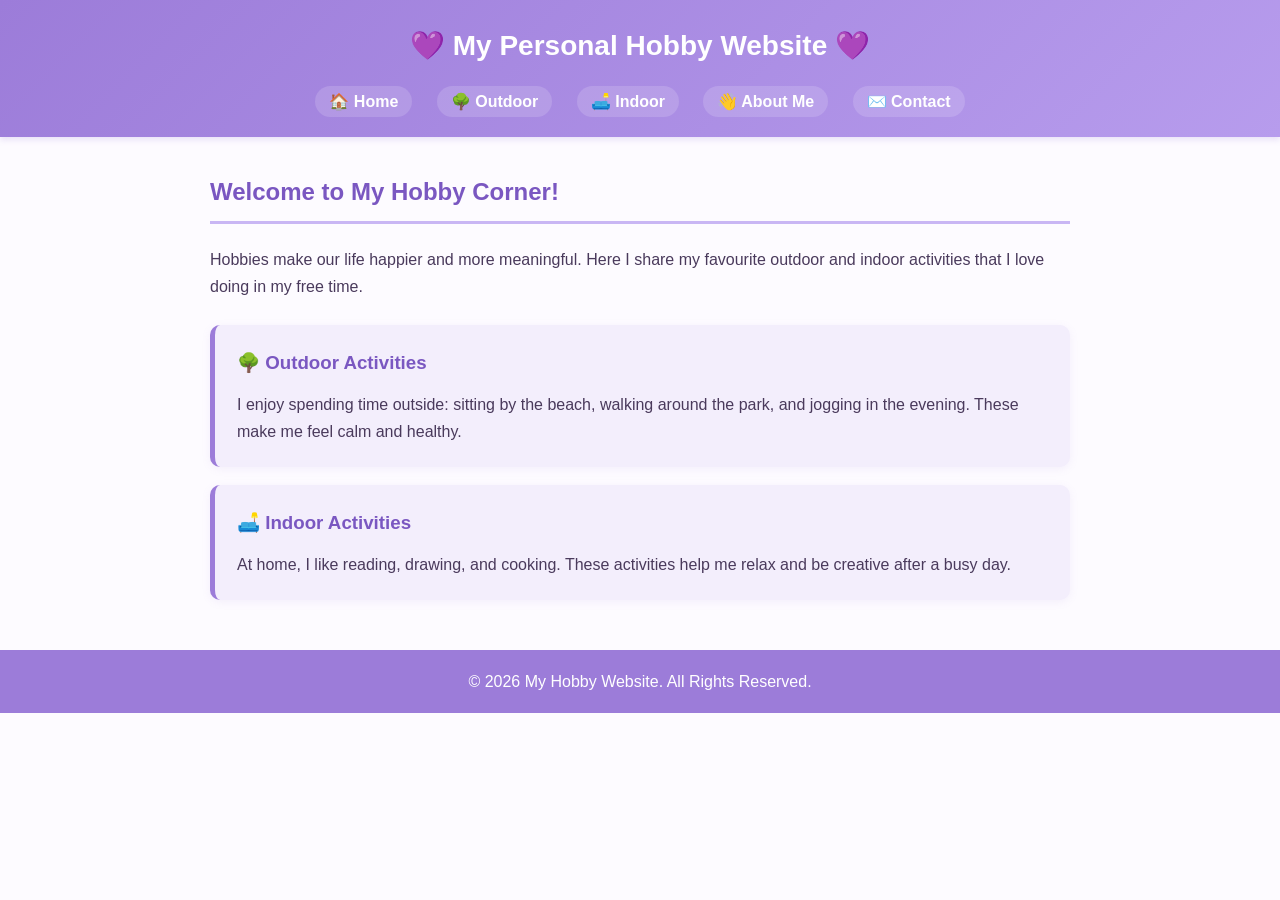
<file: index.html>
<!DOCTYPE html>
<html lang="en">
<head>
    <meta charset="UTF-8">
    <meta name="viewport" content="width=device-width, initial-scale=1.0">
    <title>My Hobby Corner</title>
    <link rel="stylesheet" href="style.css">
</head>
<body>

    <header>
        <h1>💜 My Personal Hobby Website 💜</h1>
        <nav>
            <a href="index.html">🏠 Home</a>
            <a href="outdoor.html">🌳 Outdoor</a>
            <a href="indoor.html">🛋️ Indoor</a>
            <a href="about.html">👋 About Me</a>
            <a href="contact.html">✉️ Contact</a>
        </nav>
    </header>

    <main>
        <h2>Welcome to My Hobby Corner!</h2>
        <p style="font-size: 16px; margin-bottom: 25px;">
            Hobbies make our life happier and more meaningful. Here I share my favourite outdoor and indoor activities that I love doing in my free time.
        </p>

        <div class="box">
            <h3>🌳 Outdoor Activities</h3>
            <p>I enjoy spending time outside: sitting by the beach, walking around the park, and jogging in the evening. These make me feel calm and healthy.</p>
        </div>

        <div class="box">
            <h3>🛋️ Indoor Activities</h3>
            <p>At home, I like reading, drawing, and cooking. These activities help me relax and be creative after a busy day.</p>
        </div>
    </main>

    <footer>
        <p>&copy; 2026 My Hobby Website. All Rights Reserved.</p>
    </footer>

</body>
</html>
</file>
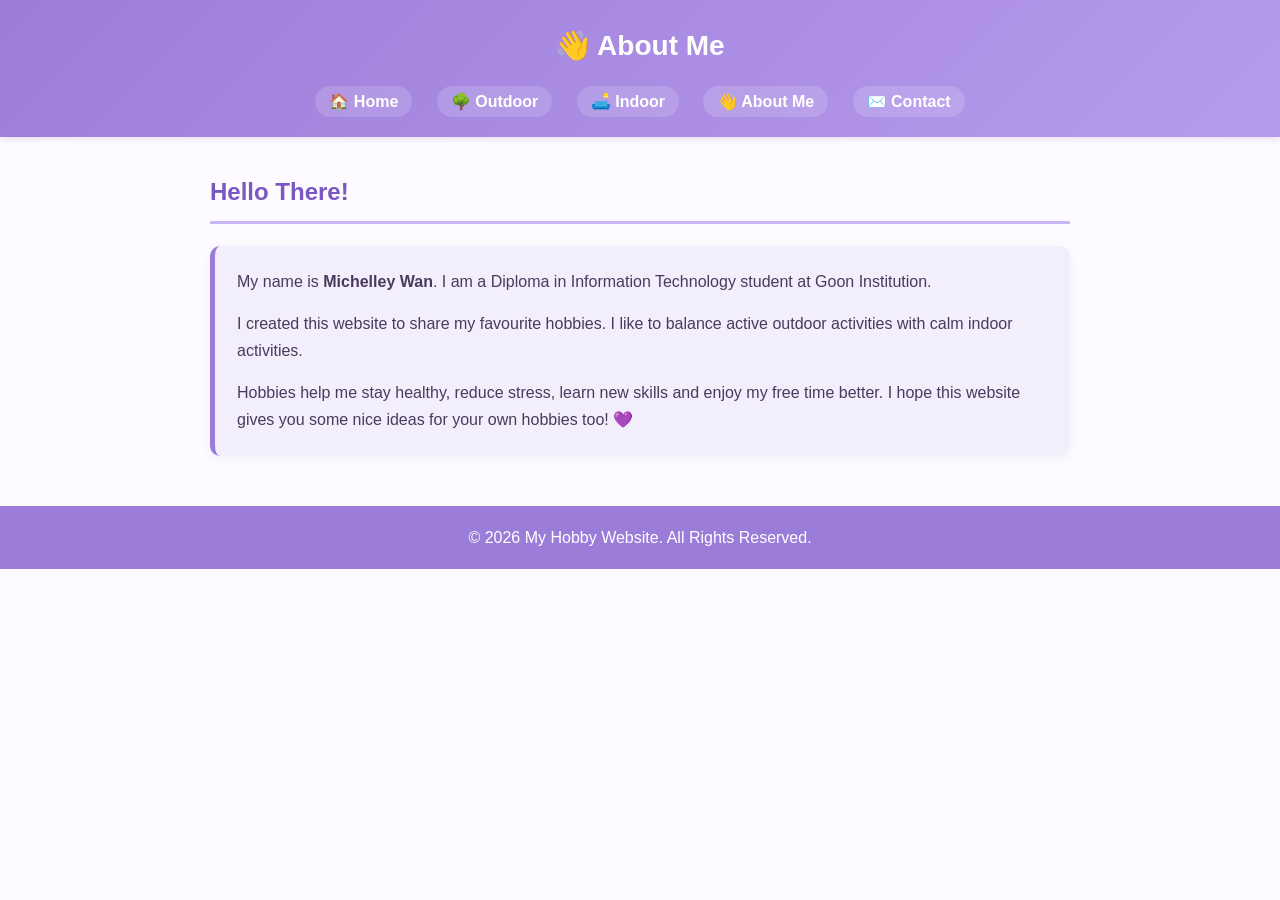
<file: about.html>
<!DOCTYPE html>
<html lang="en">
<head>
    <meta charset="UTF-8">
    <meta name="viewport" content="width=device-width, initial-scale=1.0">
    <title>About Me</title>
    <link rel="stylesheet" href="style.css">
</head>
<body>

    <header>
        <h1>👋 About Me</h1>
        <nav>
            <a href="index.html">🏠 Home</a>
            <a href="outdoor.html">🌳 Outdoor</a>
            <a href="indoor.html">🛋️ Indoor</a>
            <a href="about.html">👋 About Me</a>
            <a href="contact.html">✉️ Contact</a>
        </nav>
    </header>

    <main>
        <h2>Hello There!</h2>
        <div class="box">
            <p style="font-size: 16px; margin-bottom: 15px;">
                My name is <strong>Michelley Wan</strong>. I am a Diploma in Information Technology student at Goon Institution.
            </p>
            <p style="margin-bottom: 15px;">
                I created this website to share my favourite hobbies. I like to balance active outdoor activities with calm indoor activities.
            </p>
            <p>
                Hobbies help me stay healthy, reduce stress, learn new skills and enjoy my free time better. I hope this website gives you some nice ideas for your own hobbies too! 💜
            </p>
        </div>
    </main>

    <footer>
        <p>&copy; 2026 My Hobby Website. All Rights Reserved.</p>
    </footer>

</body>
</html>
</file>
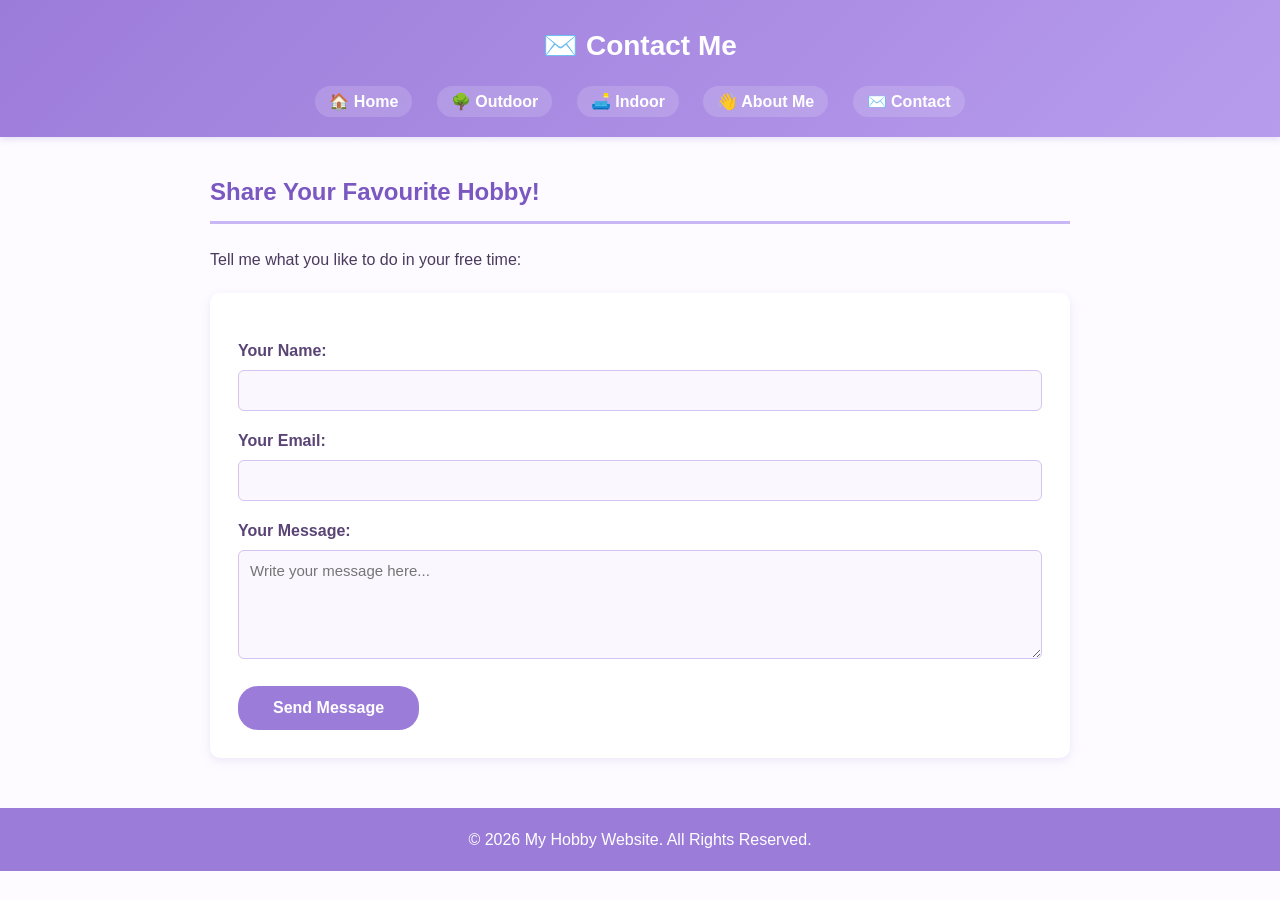
<file: contact.html>
<!DOCTYPE html>
<html lang="en">
<head>
    <meta charset="UTF-8">
    <meta name="viewport" content="width=device-width, initial-scale=1.0">
    <title>Contact Me</title>
    <link rel="stylesheet" href="style.css">
</head>
<body>

    <header>
        <h1>✉️ Contact Me</h1>
        <nav>
            <a href="index.html">🏠 Home</a>
            <a href="outdoor.html">🌳 Outdoor</a>
            <a href="indoor.html">🛋️ Indoor</a>
            <a href="about.html">👋 About Me</a>
            <a href="contact.html">✉️ Contact</a>
        </nav>
    </header>

    <main>
        <h2>Share Your Favourite Hobby!</h2>
        <p style="margin-bottom: 10px;">Tell me what you like to do in your free time:</p>

        <form>
            <label for="name">Your Name:</label>
            <input type="text" id="name" name="name" required>

            <label for="email">Your Email:</label>
            <input type="email" id="email" name="email" required>

            <label for="message">Your Message:</label>
            <textarea id="message" name="message" rows="5" placeholder="Write your message here..."></textarea>

            <button type="submit">Send Message</button>
        </form>
    </main>

    <footer>
        <p>&copy; 2026 My Hobby Website. All Rights Reserved.</p>
    </footer>

</body>
</html>
</file>
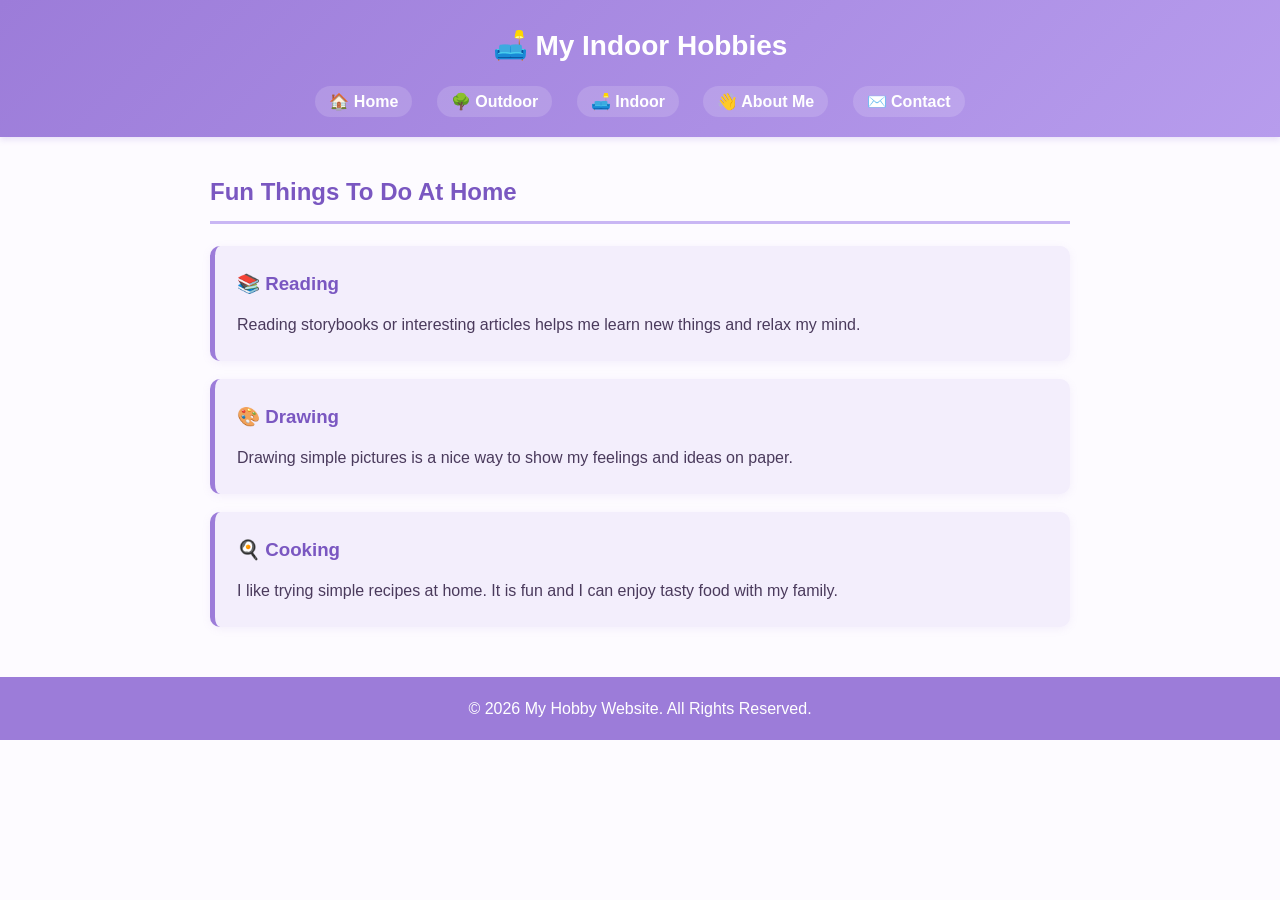
<file: indoor.html>
<!DOCTYPE html>
<html lang="en">
<head>
    <meta charset="UTF-8">
    <meta name="viewport" content="width=device-width, initial-scale=1.0">
    <title>Indoor Activities</title>
    <link rel="stylesheet" href="style.css">
</head>
<body>

    <header>
        <h1>🛋️ My Indoor Hobbies</h1>
        <nav>
            <a href="index.html">🏠 Home</a>
            <a href="outdoor.html">🌳 Outdoor</a>
            <a href="indoor.html">🛋️ Indoor</a>
            <a href="about.html">👋 About Me</a>
            <a href="contact.html">✉️ Contact</a>
        </nav>
    </header>

    <main>
        <h2>Fun Things To Do At Home</h2>

        <div class="box">
            <h3>📚 Reading</h3>
            <p>Reading storybooks or interesting articles helps me learn new things and relax my mind.</p>
        </div>

        <div class="box">
            <h3>🎨 Drawing</h3>
            <p>Drawing simple pictures is a nice way to show my feelings and ideas on paper.</p>
        </div>

        <div class="box">
            <h3>🍳 Cooking</h3>
            <p>I like trying simple recipes at home. It is fun and I can enjoy tasty food with my family.</p>
        </div>
    </main>

    <footer>
        <p>&copy; 2026 My Hobby Website. All Rights Reserved.</p>
    </footer>

</body>
</html>
</file>
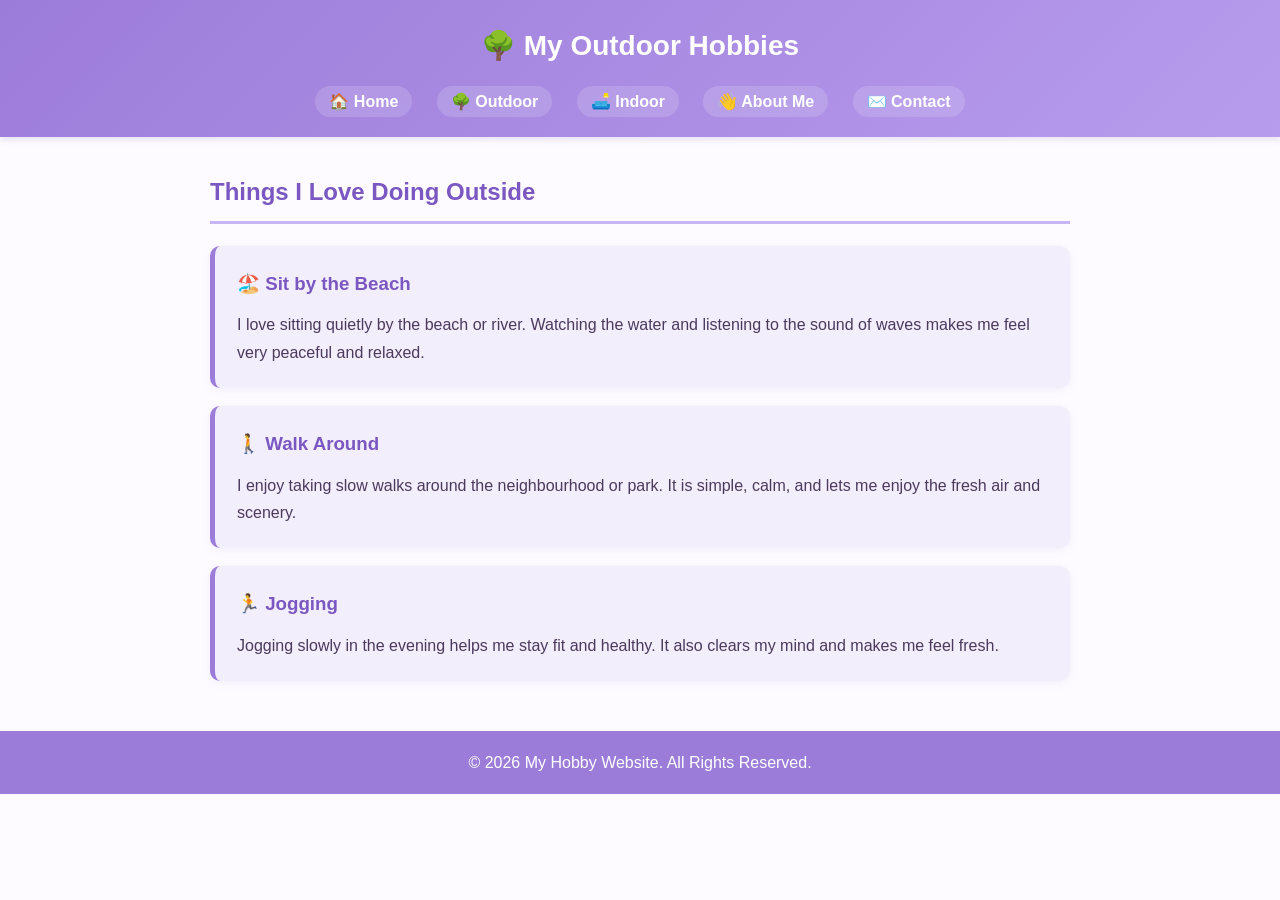
<file: outdoor.html>
<!DOCTYPE html>
<html lang="en">
<head>
    <meta charset="UTF-8">
    <meta name="viewport" content="width=device-width, initial-scale=1.0">
    <title>Outdoor Activities</title>
    <link rel="stylesheet" href="style.css">
</head>
<body>

    <header>
        <h1>🌳 My Outdoor Hobbies</h1>
        <nav>
            <a href="index.html">🏠 Home</a>
            <a href="outdoor.html">🌳 Outdoor</a>
            <a href="indoor.html">🛋️ Indoor</a>
            <a href="about.html">👋 About Me</a>
            <a href="contact.html">✉️ Contact</a>
        </nav>
    </header>

    <main>
        <h2>Things I Love Doing Outside</h2>

        <div class="box">
            <h3>🏖️ Sit by the Beach</h3>
            <p>I love sitting quietly by the beach or river. Watching the water and listening to the sound of waves makes me feel very peaceful and relaxed.</p>
        </div>

        <div class="box">
            <h3>🚶 Walk Around</h3>
            <p>I enjoy taking slow walks around the neighbourhood or park. It is simple, calm, and lets me enjoy the fresh air and scenery.</p>
        </div>

        <div class="box">
            <h3>🏃 Jogging</h3>
            <p>Jogging slowly in the evening helps me stay fit and healthy. It also clears my mind and makes me feel fresh.</p>
        </div>
    </main>

    <footer>
        <p>&copy; 2026 My Hobby Website. All Rights Reserved.</p>
    </footer>

</body>
</html>
</file>
<file: style.css>
* {
    margin: 0;
    padding: 0;
    box-sizing: border-box;
    font-family: 'Arial', sans-serif;
}

body {
    background-color: #fdfbff;
    color: #4a3a5c;
    line-height: 1.7;
}

header {
    background: linear-gradient(135deg, #9c7cd9, #b79ced);
    color: white;
    padding: 22px;
    text-align: center;
    box-shadow: 0 3px 6px rgba(156, 124, 217, 0.2);
}

header h1 {
    margin-bottom: 18px;
    font-size: 28px;
}

nav a {
    color: white;
    margin: 0 10px;
    text-decoration: none;
    font-weight: bold;
    padding: 7px 14px;
    border-radius: 20px;
    background-color: rgba(255,255,255,0.15);
    transition: 0.3s;
}

nav a:hover {
    background-color: rgba(255,255,255,0.35);
}

main {
    max-width: 900px;
    margin: 35px auto;
    padding: 0 20px;
}

main h2 {
    color: #7a57c1;
    margin-bottom: 22px;
    padding-bottom: 8px;
    border-bottom: 3px solid #c9b6f4;
}

.box {
    background: #f3eefc;
    border-left: 5px solid #9c7cd9;
    padding: 22px;
    margin: 18px 0;
    border-radius: 10px;
    box-shadow: 0 2px 8px rgba(156, 124, 217, 0.1);
}

.box h3 {
    color: #7a57c1;
    margin-bottom: 12px;
}

form {
    background: white;
    padding: 28px;
    border-radius: 10px;
    box-shadow: 0 3px 10px rgba(156, 124, 217, 0.15);
    margin-top: 20px;
}

form label {
    font-weight: bold;
    display: block;
    margin: 16px 0 6px;
    color: #5a4475;
}

form input, form textarea {
    width: 100%;
    padding: 11px;
    border: 1px solid #d4c4f2;
    border-radius: 6px;
    font-size: 15px;
    background-color: #faf7ff;
}

form button {
    background-color: #9c7cd9;
    color: white;
    padding: 13px 35px;
    border: none;
    border-radius: 20px;
    font-size: 16px;
    font-weight: bold;
    margin-top: 18px;
    cursor: pointer;
    transition: 0.3s;
}

form button:hover {
    background-color: #7a57c1;
}

footer {
    background-color: #9c7cd9;
    color: white;
    text-align: center;
    padding: 18px;
    margin-top: 50px;
}
</file>
